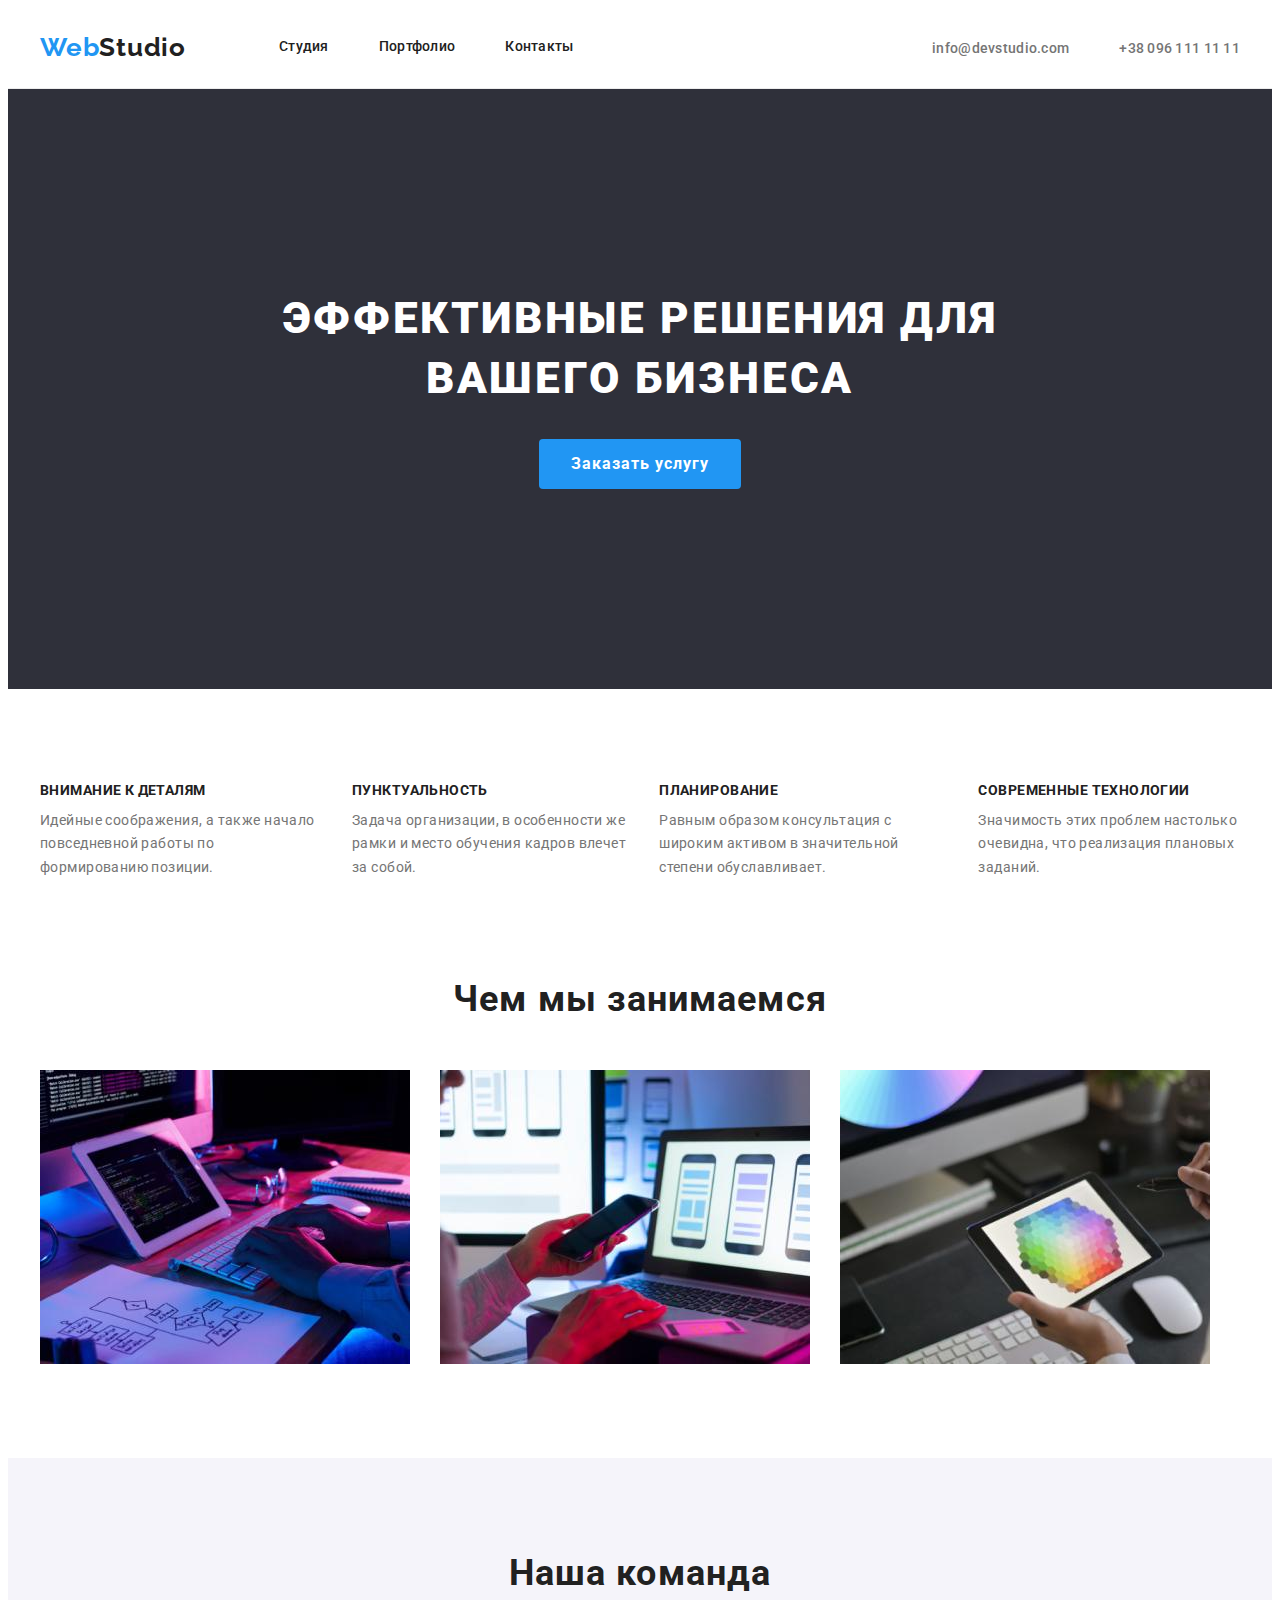
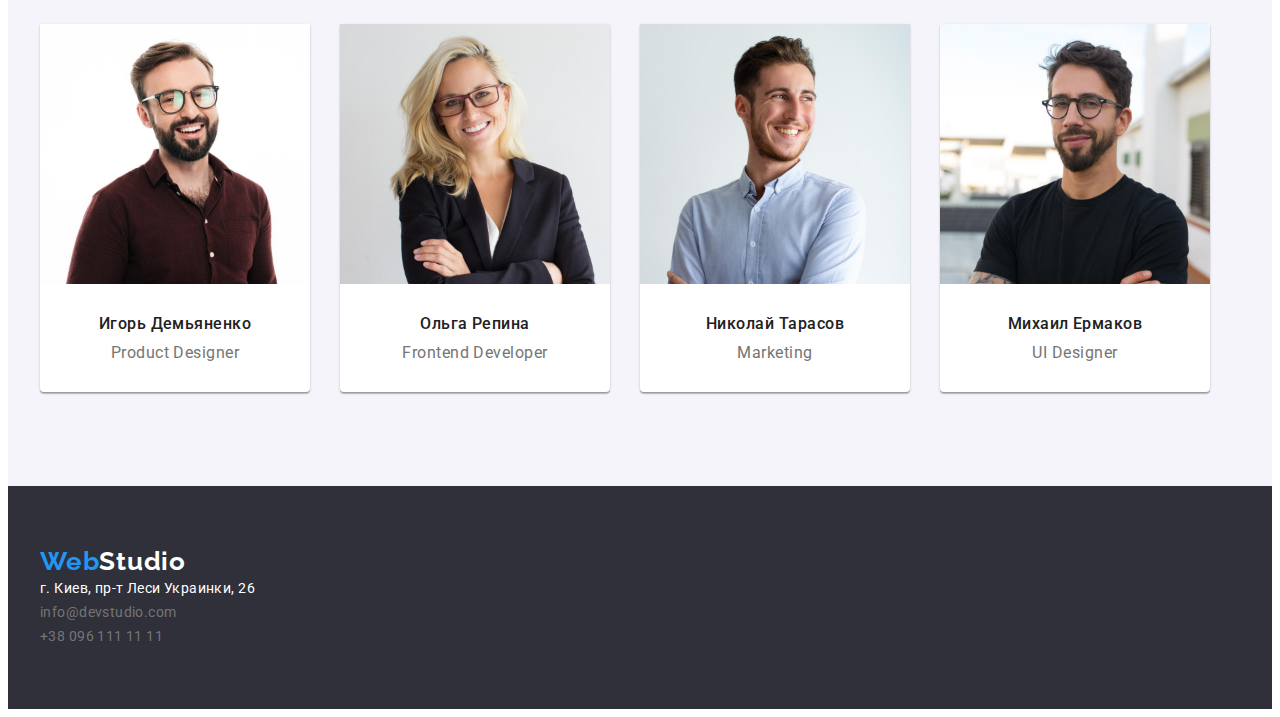
<file: index.html>
<!DOCTYPE html>
<html lang="ru">
<head>
    <meta charset="UTF-8">
    <meta http-equiv="X-UA-Compatible" content="IE=edge">
    <meta name="viewport" content="width=device-width, initial-scale=1.0">
    <title>Document</title>
    <link rel="preconnect" href="https://fonts.gstatic.com" crossorigin>
    <link rel="preconnect" href="https://fonts.googleapis.com" />
    <link href="https://fonts.googleapis.com/css2?family=Raleway:wght@700&family=Roboto:wght@400;500;700;900&display=swap" rel="stylesheet">
    <link
    rel="stylesheet"
    href="https://cdnjs.cloudflare.com/ajax/libs/modern-normalize/1.1.0/modern-normalize.min.css"
    integrity="sha512-wpPYUAdjBVSE4KJnH1VR1HeZfpl1ub8YT/NKx4PuQ5NmX2tKuGu6U/JRp5y+Y8XG2tV+wKQpNHVUX03MfMFn9Q=="
    crossorigin="anonymous"
    referrerpolicy="no-referrer"
    />
    <link rel="stylesheet" href="./css/styles.css" />
</head>
<body>
    <!--header-->
    <header class="header">
        <div class="container header-container">
            <nav class="header-navigation">
                <a class="link header-logo" lang="en" href=""><span class="header-logo-accent">Web</span>Studio</a>
                <ul class="list header-list">
                    <li class="header-item"><a class="link header-link "  href="./index.html">Студия</a></li>
                    <li class="header-item"><a class="link header-link "  href="./portfolio.html">Портфолио</a></li>
                    <li class="header-item"><a class="link header-link "  href="">Контакты</a></li>
                </ul>
            </nav>

            <ul class="list header-connect">
                <li class="header-connect-item"><a class="link header-contacts" href="malto:info@devstudio.com">info@devstudio.com</a></li>
                <li class="header-connect-item"><a class="link header-contacts" href="tell:+380961111111">+38 096 111 11 11</a></li>
            </ul>
        </div>
    </header>
    <!--main content-->
    <main>
        <!--hero-->
        <section class="hero">
            <div class="container hero-container">
                <h1 class="hero-item">Эффективные решения для вашего бизнеса</h1>
                <button class="hero-btn" type="button">Заказать услугу</button>
            </div>
        </section>
        <!--reasons-->
        <section class="reasons">
            <h2 class="visually-hidden">Наши правила</h2>
            <div class="container">
                <ul class="list reasons-list">
                    <li class="reasons-list-item">
                        <h3 class="reasons-item">Внимание к деталям</h3>
                        <p class="reasons-title">Идейные соображения, а также начало повседневной работы по формированию позиции.</p>
                    </li>
                    <li class="reasons-list-item">
                        <h3 class="reasons-item">Пунктуальность</h3>
                        <p class="reasons-title">Задача организации, в особенности же рамки и место обучения кадров влечет за собой.</p>
                    </li>
                    <li class="reasons-list-item">
                        <h3 class="reasons-item">Планирование</h3>
                        <p class="reasons-title">Равным образом консультация с широким активом в значительной степени обуславливает.</p>
                    </li>
                    <li class="reasons-list-item">
                        <h3 class="reasons-item">Современные технологии</h3>
                        <p class="reasons-title">Значимость этих проблем настолько очевидна, что реализация плановых заданий.</p>
                    </li>
                </ul>
            </div>
        </section>
        <!--about-->
        <section class="about">
            <div class="container about-contanier">
                <h2 class="about-item">Чем мы занимаемся</h2>
                <ul class="list about-list">
                    <li class="about-list-item"><img src="./images/проект.jpg" alt="проект" width="370" height="294"></li>
                    <li class="about-list-item"><img src="./images/дизайн.jpg" alt="дтзайн" width="370" height="294"></li>
                    <li class="about-list-item"><img src="./images/цвет.jpg" alt="цвет" width="370" height="294"></li>
                </ul>
            </div>
        </section>
        <!--our team-->
        <section class="team">
            <div class="container">
            <h2 class="team-item">Наша команда</h2>
                <ul class="list team-list">
                    <li class="team-list-item">
                        <img src="./images/imgИгорь.jpg" alt="фото" width="270" height="260">
                        <h3 class="team-person">Игорь Демьяненко</h3>
                        <p class="team-person-major">Product Designer</p>
                    </li>
                    <li class="team-list-item">
                        <img src="./images/imgОльга.jpg" alt="фото" width="270" height="260">
                        <h3 class="team-person">Ольга Репина</h3>
                        <p class="team-person-major">Frontend Developer</p>
                    </li>
                    <li class="team-list-item">
                        <img src="./images/imgНиколай.jpg" alt="фото" width="270" height="260">
                        <h3 class="team-person">Николай Тарасов</h3>
                        <p class="team-person-major">Marketing</p>
                    </li>
                    <li class="team-list-item">
                        <img src="./images/imgМихаил.jpg" alt="фото" width="270" height="260">
                        <h3 class="team-person">Михаил Ермаков</h3>
                        <p class="team-person-major">UI Designer</p>
                    </li>
                </ul>
            </div>
        </section>
    </main>
    <!--footer-->
    <footer class="footer">
        <div class="container">
            <div>
                <a  class="link footer-logo" lang="en" href=""><span class="header-logo-accent">Web</span>Studio</a>
            </div>
            <address>
                <ul class="list">
                    <li>
                        <a class="link footer-address" href="https://goo.gl/maps/8vvGkd5GzNvPVV4t6"
                        target="_blank" rel="noopener noreferrer"
                        >г. Киев, пр-т Леси Украинки, 26</a>
                    </li>
                    <li><a class="link footer-contacts footer-mail" href="malto:info@devstudio.com">info@devstudio.com</a></li>
                    <li><a class="link footer-contacts" href="tell:+380961111111">+38 096 111 11 11</a></li>
                </ul>
            </address>
        </div>
    </footer>
</body>
</html>
</file>
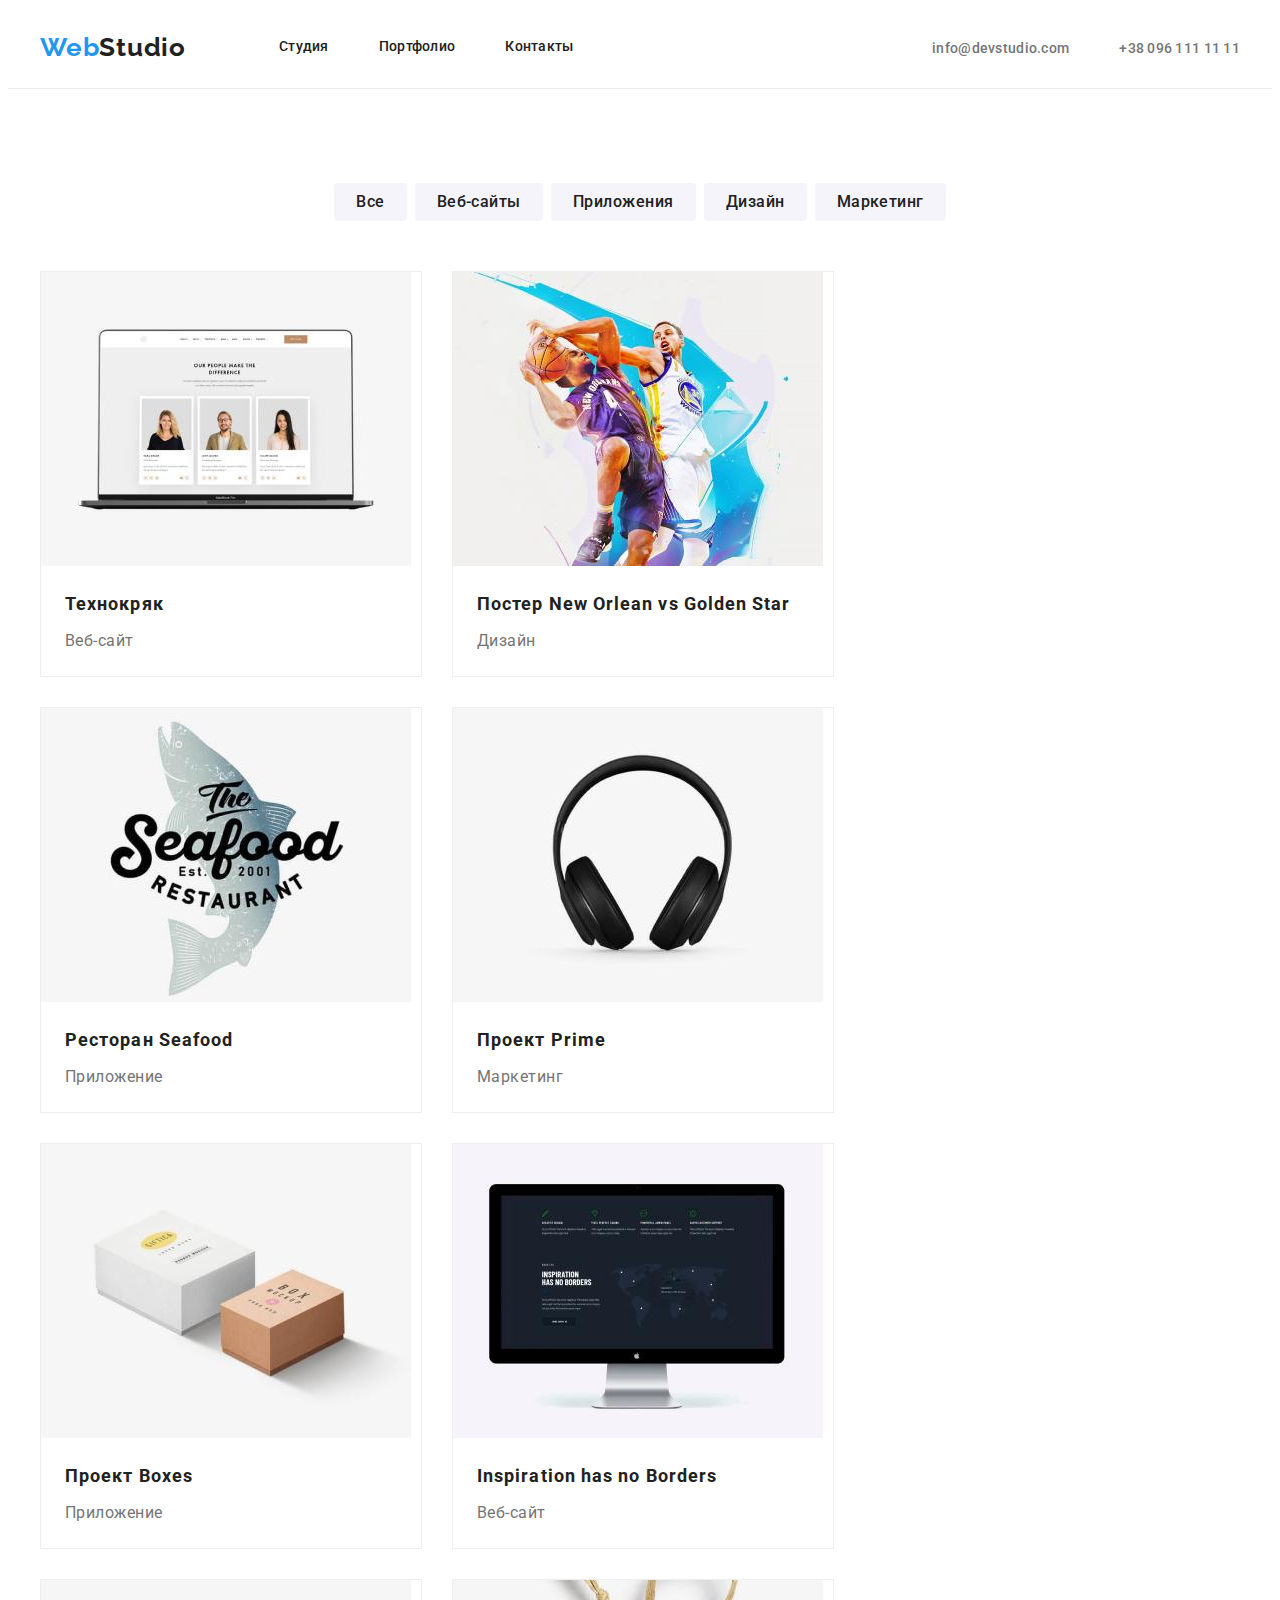
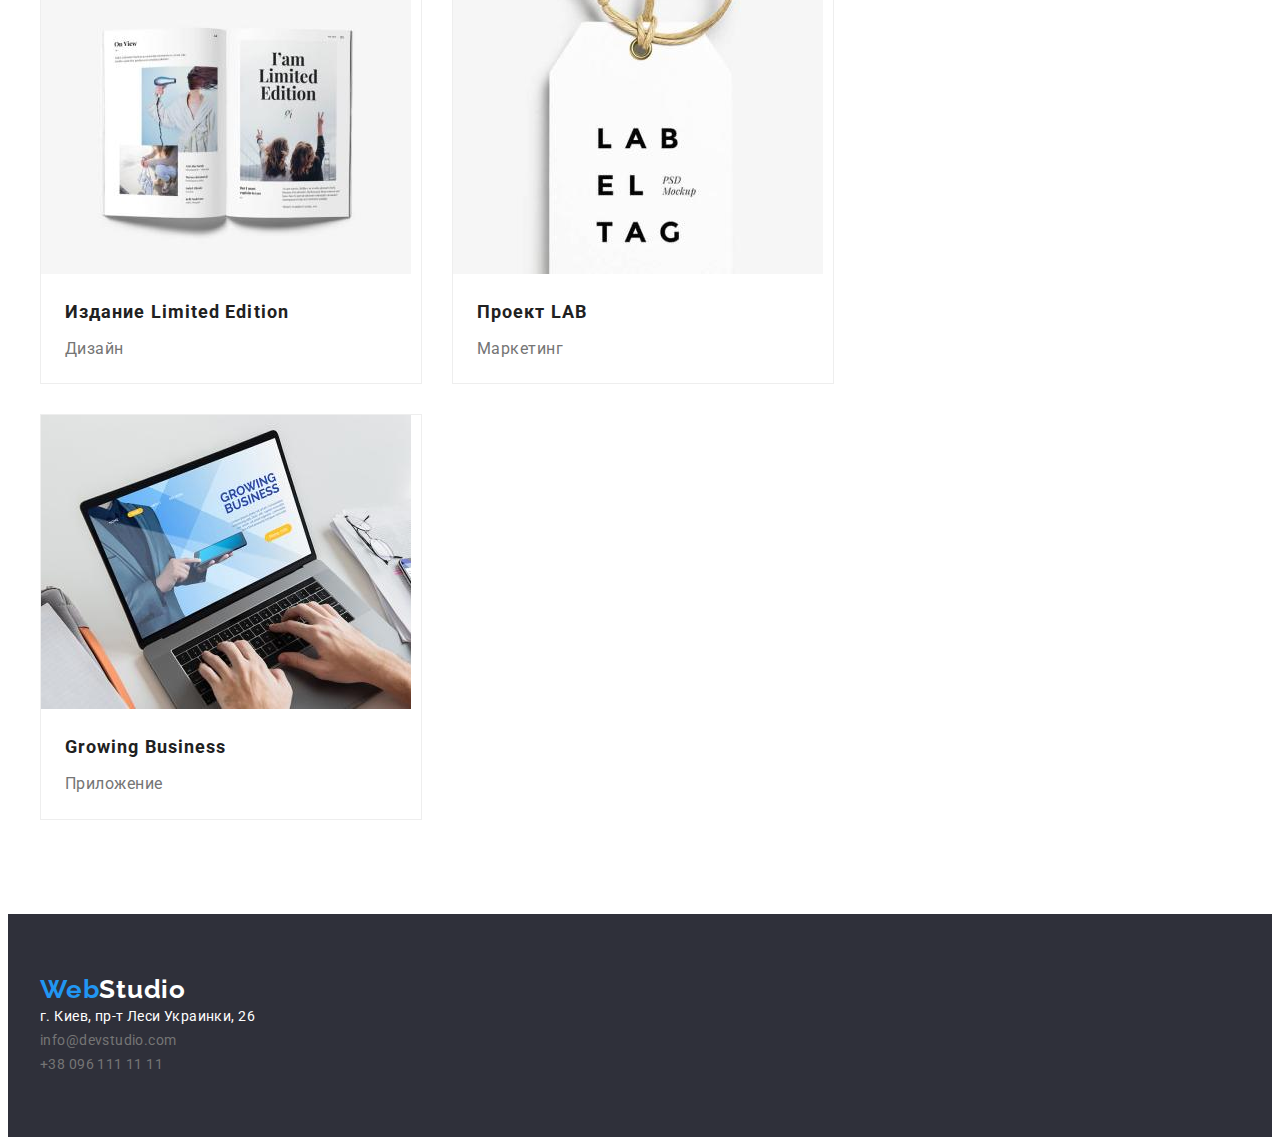
<file: portfolio.html>
<!DOCTYPE html>
<html lang="ru">
<head>
    <meta charset="UTF-8">
    <meta http-equiv="X-UA-Compatible" content="IE=edge">
    <meta name="viewport" content="width=device-width, initial-scale=1.0">
    <title>Document</title>
    <link rel="preconnect" href="https://fonts.gstatic.com" crossorigin>
    <link rel="preconnect" href="https://fonts.googleapis.com" />
    <link href="https://fonts.googleapis.com/css2?family=Raleway:wght@700&family=Roboto:wght@400;500;700;900&display=swap" rel="stylesheet"/>
    <link
    rel="stylesheet"
    href="https://cdnjs.cloudflare.com/ajax/libs/modern-normalize/1.1.0/modern-normalize.min.css"
    integrity="sha512-wpPYUAdjBVSE4KJnH1VR1HeZfpl1ub8YT/NKx4PuQ5NmX2tKuGu6U/JRp5y+Y8XG2tV+wKQpNHVUX03MfMFn9Q=="
    crossorigin="anonymous"
    referrerpolicy="no-referrer"
    />
    <link rel="stylesheet" href="./css/styles.css" />
</head>

<body>
<!--header-->
<header class="header">
    <div class="container header-container">
        <nav class="header-navigation">
            <a class="link header-logo" lang="en" href=""><span class="header-logo-accent">Web</span>Studio</a>
            <ul class="list header-list">
                <li class="header-item"><a class="link header-link "  href="./index.html">Студия</a></li>
                <li class="header-item"><a class="link header-link "  href="./portfolio.html">Портфолио</a></li>
                <li class="header-item"><a class="link header-link "  href="">Контакты</a></li>
            </ul>
        </nav>

        <ul class="list header-connect">
            <li class="header-connect-item"><a class="link header-contacts" href="malto:info@devstudio.com">info@devstudio.com</a></li>
            <li class="header-connect-item"><a class="link header-contacts" href="tell:+380961111111">+38 096 111 11 11</a></li>
        </ul>
    </div>
</header>

    <!--main content-->

    <section>
        <div class="container portfolio-container">
            <ul class="list portfolio-filter">
                <li class="list-btn"><button class="portfolio-btn" type="button">Все</button></li>
                <li class="list-btn"><button class="portfolio-btn" type="button">Веб-сайты</button></li>
                <li class="list-btn"><button class="portfolio-btn" type="button">Приложения</button></li>
                <li class="list-btn"><button class="portfolio-btn" type="button">Дизайн</button></li>
                <li class="list-btn"><button class="portfolio-btn" type="button">Маркетинг</button></li>
            </ul>    
            <ul class="list projects">
                <li class="progects-icon">
                    <img src="./images/imgТехнокряк.jpg" alt="фото Технокряк">
                    <h2 class="projects-item">Технокряк</h2>
                    <p class="projects-title">Веб-сайт</p>
                </li>
                <li class="progects-icon">
                    <img src="./images/imgПостерNewOrlean.jpg" alt="Постер New Orlean vs Golden Star">
                    <h2 class="projects-item">Постер New Orlean vs Golden Star</h2>
                    <p class="projects-title">Дизайн</p>
                </li>
                <li class="progects-icon">
                    <img src="./images/imgРесторанSeafood.jpg" alt="фото Ресторан Seafood">
                    <h2 class="projects-item">Ресторан Seafood</h2>
                    <p class="projects-title">Приложение</p>
                </li>
                <li class="progects-icon">
                    <img src="./images/imgПроектPrime.jpg" alt="фото Проект Prime">
                    <h2 class="projects-item">Проект Prime</h2>
                    <p class="projects-title">Маркетинг</p>
                </li>
                <li class="progects-icon">
                    <img src="./images/imgПроектBoxes.jpg" alt="фото Проект Boxes">
                    <h2 class="projects-item">Проект Boxes</h2>
                    <p class="projects-title">Приложение</p>
                </li>
                <li class="progects-icon">
                    <img src="./images/imgInspirationhasnoBorders.jpg" alt="фото Inspiration has no Borders">
                    <h2 class="projects-item">Inspiration has no Borders</h2>
                    <p class="projects-title">Веб-сайт</p>
                </li>
                <li class="progects-icon">
                    <img src="./images/imgИзданиеLimitedEdition.jpg" alt="фото Издание Limited Edition">
                    <h2 class="projects-item">Издание Limited Edition</h2>
                    <p class="projects-title">Дизайн</p>
                </li>
                <li class="progects-icon">
                    <img src="./images/imgПроектLAB.jpg" alt="фото Проект LAB">
                    <h2 class="projects-item">Проект LAB</h2>
                    <p class="projects-title">Маркетинг</p>
                </li>
                <li class="progects-icon">
                    <img src="./images/imgGrowingBusiness.jpg" alt="фото Growing Business">
                    <h2 class="projects-item">Growing Business</h2>
                    <p class="projects-title">Приложение</p>
                </li>
            </ul>
        </div>
    </section>
    <!--footer-->
    <footer class="footer">
        <div class="container">
            <div>
                <a  class="link footer-logo" lang="en" href=""><span class="header-logo-accent">Web</span>Studio</a>
            </div>
            <address>
                <ul class="list">
                    <li>
                        <a class="link footer-address" href="https://goo.gl/maps/8vvGkd5GzNvPVV4t6"
                        target="_blank" rel="noopener noreferrer"
                        >г. Киев, пр-т Леси Украинки, 26</a>
                    </li>
                    <li><a class="link footer-contacts footer-mail" href="malto:info@devstudio.com">info@devstudio.com</a></li>
                    <li><a class="link footer-contacts" href="tell:+380961111111">+38 096 111 11 11</a></li>
                </ul>
            </address>
        </div>
    </footer>
</body>
</file>
<file: css/styles.css>
:root{
    --main-title-color:#212121;
    --main-text-color:#757575;
    --header-text-color: #FFFFFF;
    --accent-color: #2196F3;
    --address-text-color: rgba(255, 255, 255, 0.6);
    --port-btn-bgcolor: #F5F4FA;

}
p, h1, h2, h3, h4, h5, h6 {
    margin: 0;
}

ul {
    margin: 0;
    padding: 0;
}
.container {
    width: 1200px;
    padding-left: 15px;
    padding-right: 15px;
    margin: 0 auto;
}
img {
    display: block;
    max-width: 100%;
}

button {
    cursor: pointer;
    border: none;
}

body {
    font-family: 'Roboto', sans-serif;
    background-color: #fff;
}

.list {
    list-style: none;
}

.link {
    text-decoration: none;
    font-style: normal
}

/*---------------------HEADER--------------------- */

.header {
    padding-top: 24px;
    padding-bottom: 25px;
    border-bottom: 1px solid #ECECEC;
}

.header-container {
    display: flex;
    align-items: center;
}

.header-navigation {
    display: flex;
    align-items: center;
}
.header-list {
    display: flex;
}

.header-logo {
    font-family: Raleway;
    font-weight: 700;
    font-size: 26px;
    line-height: 1.19;
    letter-spacing: 0.03em;
    color: var(--main-title-color);
    margin-left: auto;
    margin-right: 93px;
}

.header-logo-accent {
    color: var(--accent-color);
}

.header-link {
    display: flex;
    font-weight: 500;
    font-size: 14px;
    line-height: 1.14;
    letter-spacing: 0.02em;
    color: var(--main-title-color);
}
.header-item,
.header-connect-item:not(:last-child) {
    margin-right: 50px;
}

.header-connect {
    display: flex;
    align-items: center;
    margin-left: auto;
}

.header-contacts{
    font-weight: 500;
    font-size: 14px;
    line-height: 1.14;
    letter-spacing: 0.02em;
    color: var(--main-text-color);
}
.header-link:hover,
.header-contacts:hover {
    color: var(--accent-color);
}

/*---------------------HERO--------------------- */

.hero-container{
    padding-top: 200px;
    padding-bottom: 200px;
}

.hero{
    background-color: #2F303A;
}

.hero-item{
    font-style: normal;
    font-weight: 900;
    font-size: 44px;
    line-height: 1.36;
    text-align: center;
    letter-spacing: 0.06em;
    text-transform: uppercase;
    color: var(--header-text-color);
    padding: 0 235px;
    margin-bottom: 30px;
    
}

.hero-btn {
    font-family: Roboto;
    background-color: #2196F3;
    font-weight: 700;
    font-size: 16px;
    line-height: 1.87;
    display: flex;
    align-items: center;
    text-align: center;
    letter-spacing: 0.06em;
    color: var(--header-text-color);
    margin: 0 auto ;
    border-radius: 4px;
    min-width: 200px;
    min-height: 50px;
    padding: 10px 32px;
}
.hero-btn:hover,
.hero-btn:focus{
    background-color: #188ce8;
}

/*---------------------REASONS--------------------- */

.reasons {
    padding-top: 94px;
    padding-bottom: 94px;
}
.reasons-list {
    display: flex;
}


.visually-hidden {
    position: absolute;
    width: 1px;
    height: 1px;
    margin: -1px;
    padding: 0;
    overflow: hidden;
    border: 0;
    clip: rect(0 0 0 0)
}

.reasons-item {
    font-style: normal;
    font-weight: 700;
    font-size: 14px;
    line-height: 1.14;
    letter-spacing: 0.03em;
    text-transform: uppercase;
    color: var(--main-title-color);
    margin-bottom: 10px;
}
.reasons-list-item:not(:last-child){
    margin-right: 30px;
}
.reasons-list-item {
    min-height: 101px;
}

.reasons-title {
    font-size: 14px;
    line-height: 1.71;
    letter-spacing: 0.03em;
    color: var(--main-text-color);

}

/*---------------------ABOUT--------------------- */

.about {
    padding-bottom: 94px;
}
.about-list {
    display: flex;
}
.about-list-item:not(:last-child) {
    margin-right: 30px;
}

.about-item {
    font-weight: 700;
    font-size: 36px;
    line-height: 1.17;
    text-align: center;
    letter-spacing: 0.03em;
    color: var(--main-title-color);
    margin-bottom: 50px;
}
/*---------------------TEAM--------------------- */

.team {
    background-color: #F5F4FA;
    padding-top: 94px;
    padding-bottom: 94px;
}

.team-list {
    display: flex;
}
.team-list-item:not(:last-child) {
    margin-right: 30px;
}
.team-list-item {
    background: #FFFFFF;
    box-shadow: 0px 1px 3px rgba(0, 0, 0, 0.12), 0px 1px 1px rgba(0, 0, 0, 0.14), 0px 2px 1px rgba(0, 0, 0, 0.2);
    border-radius: 0px 0px 4px 4px;
}

.team-item {
    font-style: normal;
    font-weight: 700;
    font-size: 36px;
    line-height: 1.17;
    text-align: center;
    letter-spacing: 0.03em;
    color: var(--main-title-color);
    margin-bottom: 30px;
}

.team-person {
    font-style: normal;
    font-weight: 500;
    font-size: 16px;
    line-height: 1.19;
    text-align: center;
    letter-spacing: 0.03em;
    color: var(--main-title-color);
    margin-top: 30px;
    margin-bottom: 10px;
}

.team-person-major {
    font-size: 16px;
    line-height: 1.19;
    text-align: center;
    letter-spacing: 0.03em;
    color: var(--main-text-color);
    padding-bottom: 30px;
}

/*---------------------FOOTER--------------------- */

.footer {
    background-color: #2F303A;
    padding-top: 60px;
    padding-bottom: 60px;
    }

.footer-logo {
    font-family: Raleway;
    font-weight: 700;
    font-size: 26px;
    line-height: 1.19;
    letter-spacing: 0.03em;
    color: var(--header-text-color);
    margin-bottom: 20px;
}

.footer-address {
    font-weight: 400;
    font-size: 14px;
    line-height: 1.71;
    letter-spacing: 0.03em;
    color: var(--header-text-color);
    margin-bottom: 9px;
}
.footer-mail {
    margin-bottom: 9px;
}

.footer-contacts{
    font-weight: 400;
    font-size: 14px;
    line-height: 1.71;
    letter-spacing: 0.03em;
    color: var(--main-text-color);
}

/*---------------------PORTFOLIO--------------------- */

.portfolio-container{
    padding-top: 94px;
    padding-bottom: 94px;
}
.portfolio-filter {
    display: flex;
    margin-bottom: 50px;
}

.list-btn:not(:last-child) {
    margin-right: 8px;
}

.list-btn:first-child{
    margin-left: auto;
}
.list-btn:last-child{
    margin-right: auto;
}

.portfolio-btn {
    font-family: Roboto;
    font-weight: 500;
    font-size: 16px;
    line-height: 1.62;
    text-align: center;
    letter-spacing: 0.03em;
    background-color: var(--port-btn-bgcolor);
    color: var(--main-title-color);
    padding: 6px 22px;
    border-radius: 4px ;
}

.portfolio-btn:hover,
.portfolio-btn:focus {
    background-color: var(--accent-color);
    color: var(--header-text-color);
} 

.projects-item {
    font-weight: 700;
    font-size: 18px;
    line-height: 2;
    letter-spacing: 0.06em;
    color: var(--main-title-color);
    margin-top: 20px;
    margin-bottom: 4px;
    padding-left: 24px;
}

.projects-title {
    font-size: 16px;
    line-height: 1.87;
    letter-spacing: 0.03em;
    color: var(--main-text-color);
    margin-bottom: 20px;
    padding-left: 24px;
}

.projects {
    display: flex;
    flex-wrap: wrap;
    margin: -15px;
    
}

.progects-icon {
    flex-basis: calc(100% / 3 - 30px);
    margin: 15px;
    border: 1px solid #EEEEEE; 
}
</file>
